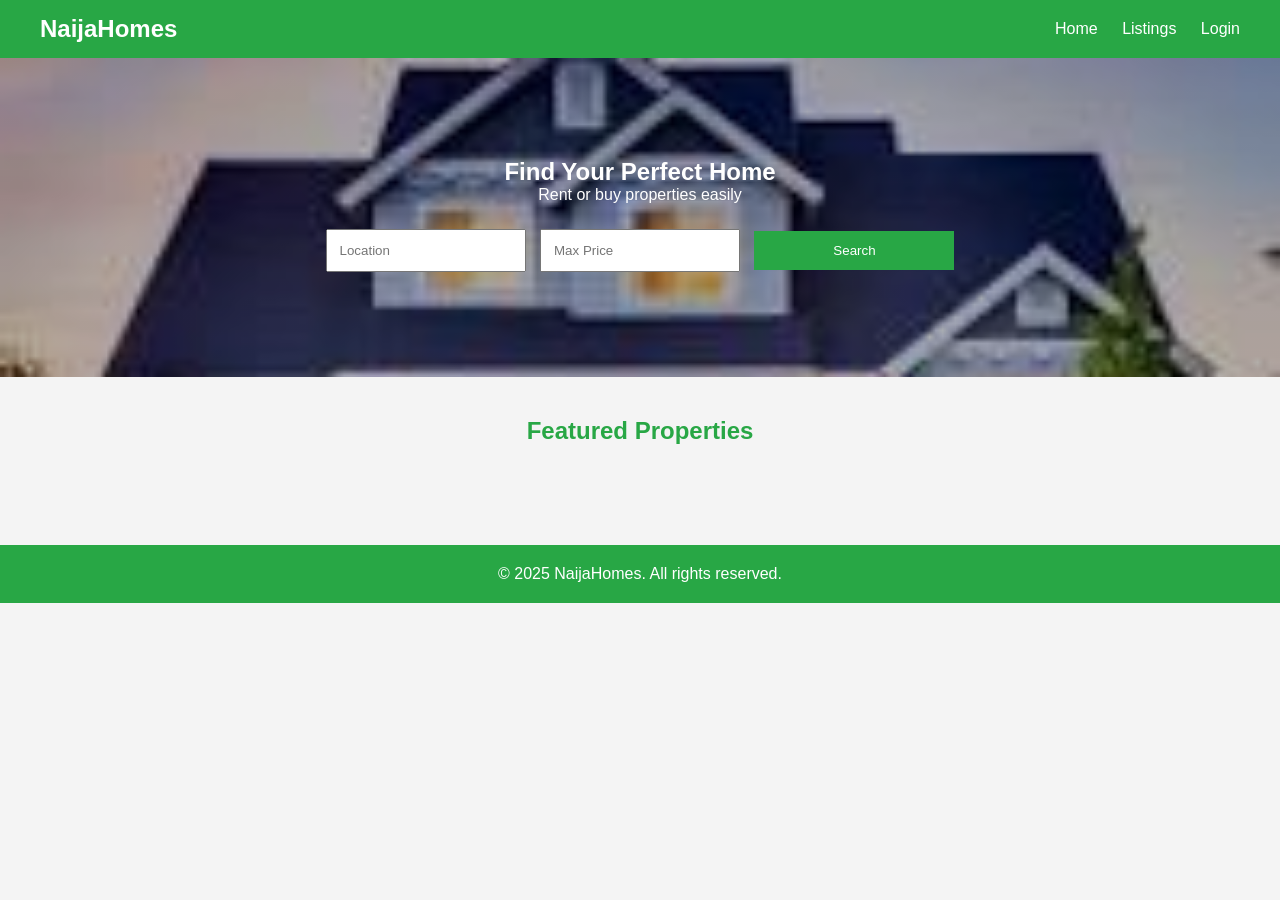
<file: index.html>
<!DOCTYPE html>
<html lang="en">
<head>
  <meta charset="UTF-8">
  <title>NaijaHomes | Find Your Dream Home</title>
  <meta name="viewport" content="width=device-width, initial-scale=1.0">
  <link rel="stylesheet" href="styles/styles.css">
  <style>
    /* Green & White Theme Overrides */
    .navbar {
      background: #28a745; /* green */
    }
    .navbar a {
      color: white;
      margin-left: 20px;
      text-decoration: none;
    }
    .hero {
      background: linear-gradient(rgba(0,0,0,0.3), rgba(0,0,0,0.3)),
                  url('images/house1.jpg') center/cover no-repeat;
      color: white;
      padding: 100px 20px;
      text-align: center;
    }
    .search-box button {
      background: #28a745;
      color: white;
      border: none;
      cursor: pointer;
    }
    .featured h2 {
      color: #28a745;
      text-align: center;
      margin-bottom: 20px;
    }
    .btn-primary {
      background: #28a745;
      color: white;
      padding: 8px 12px;
      text-decoration: none;
      border-radius: 4px;
      display: inline-block;
    }
  </style>
</head>
<body>

  <!-- NAVBAR -->
  <header class="navbar">
    <h2 class="logo">NaijaHomes</h2>
    <nav>
      <a href="index.html">Home</a>
      <a href="listing.html">Listings</a>
      <a href="login.html">Login</a>
    </nav>
  </header>

  <!-- HERO SECTION -->
  <section class="hero">
    <h1>Find Your Perfect Home</h1>
    <p>Rent or buy properties easily</p>

    <div class="search-box">
      <input type="text" id="searchLocation" placeholder="Location">
      <input type="number" id="maxPrice" placeholder="Max Price">
      <button id="searchBtn">Search</button>
    </div>
  </section>

  <!-- FEATURED LISTINGS -->
  <section class="featured">
    <h2>Featured Properties</h2>
    <div class="property-grid" id="propertyGrid">
      <!-- Properties will be inserted by JS -->
    </div>
  </section>

  <!-- FOOTER -->
  <footer>
    <p>© 2025 NaijaHomes. All rights reserved.</p>
  </footer>

  <!-- SCRIPTS -->
  <script src="js/data.js"></script>
  <script>
    // Load properties from localStorage if updated, otherwise default
    const storedProperties = JSON.parse(localStorage.getItem("properties")) || properties;
    const propertyGrid = document.getElementById("propertyGrid");

    // Display first 3 featured properties
    storedProperties.slice(0, 3).forEach(p => {
      const card = document.createElement("div");
      card.className = "property-card";
      card.innerHTML = `
        <img src="${p.image}" alt="${p.title}">
        <div class="content">
          <h3>${p.title}</h3>
          <p>${p.location}</p>
          <p>${p.price}</p>
          <a href="pages/property.html?id=${p.id}" class="btn-primary">View Details</a>
        </div>
      `;
      propertyGrid.appendChild(card);
    });

    // Optional: simple search
    const searchBtn = document.getElementById("searchBtn");
    searchBtn.addEventListener("click", () => {
      const location = document.getElementById("searchLocation").value.toLowerCase();
      const maxPrice = parseFloat(document.getElementById("maxPrice").value.replace(/,/g, "")) || Infinity;

      const filtered = storedProperties.filter(p => {
        const priceNum = parseFloat(p.price.replace(/₦|,/g, ""));
        return p.location.toLowerCase().includes(location) && priceNum <= maxPrice;
      });

      // Clear and show filtered
      propertyGrid.innerHTML = "";
      filtered.forEach(p => {
        const card = document.createElement("div");
        card.className = "property-card";
        card.innerHTML = `
          <img src="${p.image}" alt="${p.title}">
          <div class="content">
            <h3>${p.title}</h3>
            <p>${p.location}</p>
            <p>${p.price}</p>
            <a href="pages/property.html?id=${p.id}" class="btn-primary">View Details</a>
          </div>
        `;
        propertyGrid.appendChild(card);
      });
    });
  </script>
</body>
</html>
</file>
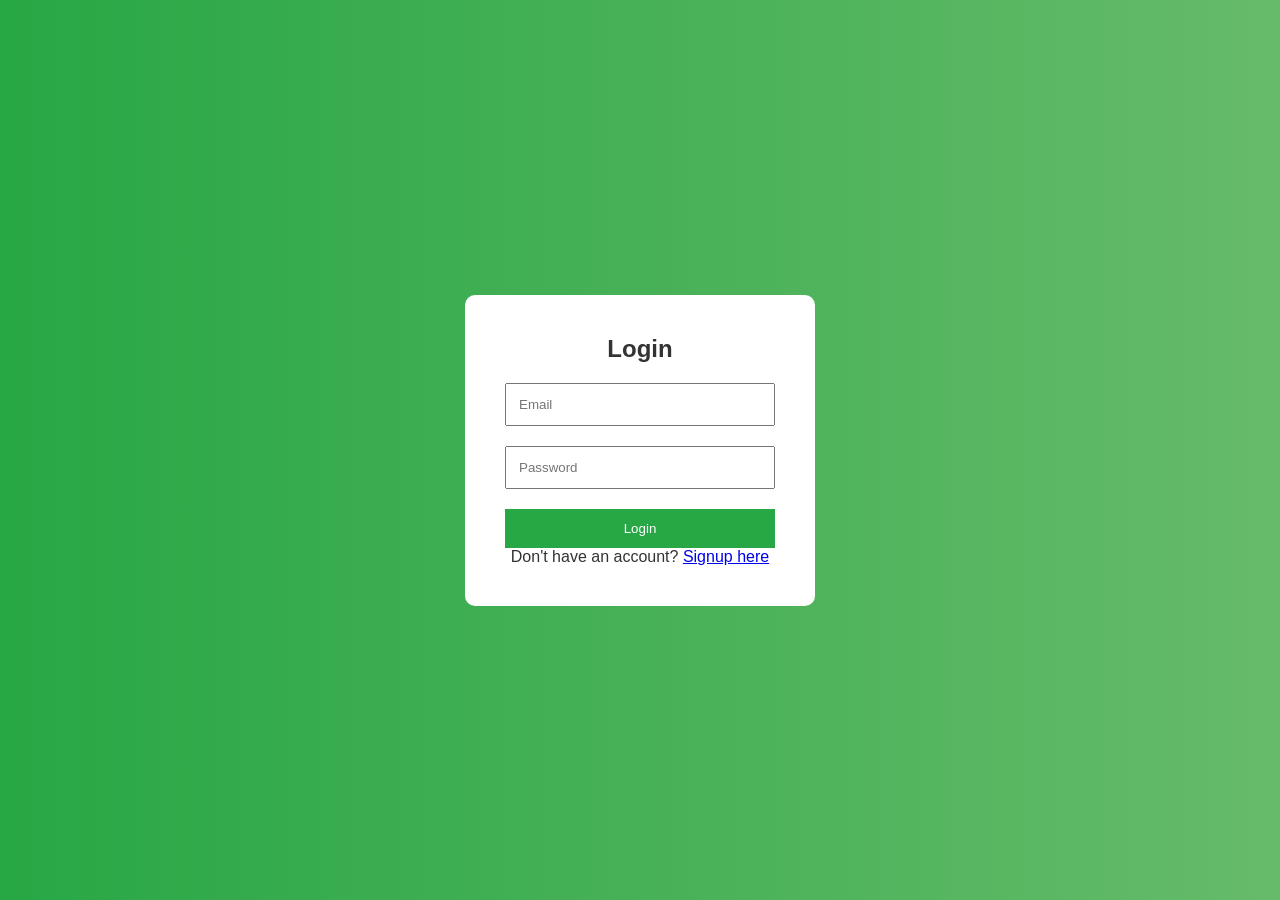
<file: add-property.html>
<!DOCTYPE html>
<html lang="en">
<head>
  <meta charset="UTF-8">
  <title>Add Property | NaijaHomes</title>
  <meta name="viewport" content="width=device-width, initial-scale=1.0">
  <link rel="stylesheet" href="/styles/styles.css">
</head>
<body class="auth-body">

  <div class="auth-container">
    <h2>Add / Edit Property</h2>

    <form id="propertyForm" class="auth-form">
      <input type="text" id="title" placeholder="Property Title" required>
      <input type="text" id="location" placeholder="Location" required>
      <input type="text" id="price" placeholder="Price (e.g., ₦2,500,000)" required>
      <input type="text" id="image" placeholder="Image URL" required>

      <button type="submit" class="btn-primary">Save Property</button>
    </form>

    <p class="auth-link"><a href="listing.html">Back to Listings</a></p>
  </div>

  <script src="js/auth.js"></script>
  <script src="js/data.js"></script>
  <script>
    // Only agents can access this page
    requireAuth("agent"); 
    const currentUser = getCurrentUser();

    const propertyForm = document.getElementById("propertyForm");
    const editId = localStorage.getItem("editPropertyId");

    // PREFILL FORM IF EDITING
    if (editId) {
      const property = properties.find(p => p.id === parseInt(editId));
      if (property) {
        document.getElementById("title").value = property.title;
        document.getElementById("location").value = property.location;
        document.getElementById("price").value = property.price;
        document.getElementById("image").value = property.image;
      }
    }

    propertyForm.addEventListener("submit", (e) => {
      e.preventDefault();

      const title = document.getElementById("title").value.trim();
      const location = document.getElementById("location").value.trim();
      const price = document.getElementById("price").value.trim();
      const image = document.getElementById("image").value.trim();

      if (!title || !location || !price || !image) {
        alert("Please fill all fields");
        return;
      }

      if (editId) {
        // UPDATE EXISTING PROPERTY
        const index = properties.findIndex(p => p.id === parseInt(editId));
        properties[index] = { ...properties[index], title, location, price, image };
        localStorage.removeItem("editPropertyId");
      } else {
        // ADD NEW PROPERTY
        const id = Date.now(); // unique ID
        properties.push({ id, title, location, price, image });
      }

      // SAVE ONLY AGENT-ADDED PROPERTIES
      localStorage.setItem("properties", JSON.stringify(properties.filter(p => p.id > 3)));

      alert("Property saved successfully!");
      window.location.href = "listing.html";
    });
  </script>
</body>
</html>
</file>
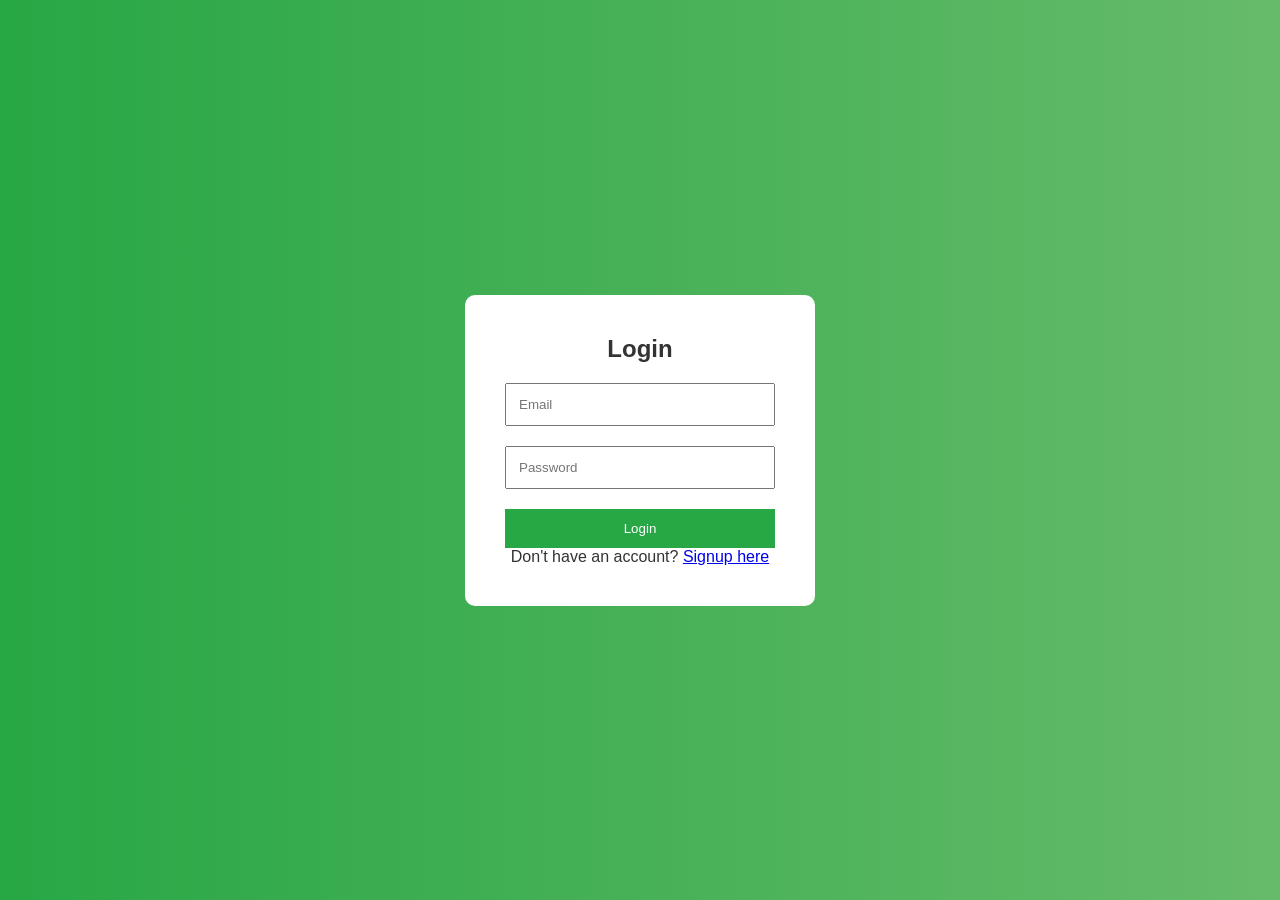
<file: admin.html>
<!DOCTYPE html>
<html lang="en">
<head>
  <meta charset="UTF-8">
  <title>Admin Dashboard | NaijaHomes</title>
  <meta name="viewport" content="width=device-width, initial-scale=1.0">
  <link rel="stylesheet" href="/styles/styles.css">
</head>
<body>

<div class="dashboard">

  <!-- SIDEBAR -->
  <aside class="sidebar">
    <h2>Admin Panel</h2>
    <a href="#" id="logoutBtn">Logout</a>
    <a href="listing.html">View Listings</a>
  </aside>

  <!-- DASHBOARD CONTENT -->
  <main class="dashboard-content">
    <h1>Admin Dashboard</h1>

    <!-- STATS -->
    <div class="stats">
      <div class="stat-card">
        <h3>Total Users</h3>
        <p id="totalUsers">0</p>
      </div>
      <div class="stat-card">
        <h3>Total Properties</h3>
        <p id="totalProperties">0</p>
      </div>
    </div>

    <!-- USERS TABLE -->
    <h2>All Users</h2>
    <div class="table-responsive">
      <table class="admin-table" id="usersTable">
        <thead>
          <tr>
            <th>ID</th>
            <th>Name</th>
            <th>Email</th>
            <th>Role</th>
            <th>Actions</th>
          </tr>
        </thead>
        <tbody></tbody>
      </table>
    </div>

    <!-- PROPERTIES TABLE -->
    <h2>All Properties</h2>
    <div class="table-responsive">
      <table class="admin-table" id="propertiesTable">
        <thead>
          <tr>
            <th>ID</th>
            <th>Title</th>
            <th>Location</th>
            <th>Price</th>
            <th>Actions</th>
          </tr>
        </thead>
        <tbody></tbody>
      </table>
    </div>

  </main>
</div>

<script src="/js/auth.js"></script>
<script src="/js/data.js"></script>
<script>
  // Protect page for admin only
  requireAuth("admin");

  const logoutBtn = document.getElementById("logoutBtn");
  logoutBtn.addEventListener("click", () => logout());

  // USERS
  const users = JSON.parse(localStorage.getItem("users")) || [];
  document.getElementById("totalUsers").innerText = users.length;

  const usersTableBody = document.querySelector("#usersTable tbody");
  users.forEach(user => {
    const row = document.createElement("tr");
    row.innerHTML = `
      <td>${user.id}</td>
      <td>${user.name}</td>
      <td>${user.email}</td>
      <td>${user.role}</td>
      <td><button class="danger delete-user" data-id="${user.id}">Delete</button></td>
    `;
    usersTableBody.appendChild(row);
  });

  document.querySelectorAll(".delete-user").forEach(btn => {
    btn.addEventListener("click", () => {
      const id = parseInt(btn.dataset.id);
      if (confirm("Are you sure you want to delete this user?")) {
        const filteredUsers = users.filter(u => u.id !== id);
        localStorage.setItem("users", JSON.stringify(filteredUsers));
        location.reload();
      }
    });
  });

  // PROPERTIES
  document.getElementById("totalProperties").innerText = properties.length;
  const propertiesTableBody = document.querySelector("#propertiesTable tbody");
  properties.forEach(p => {
    const row = document.createElement("tr");
    row.innerHTML = `
      <td>${p.id}</td>
      <td>${p.title}</td>
      <td>${p.location}</td>
      <td>${p.price}</td>
      <td><button class="danger delete-property" data-id="${p.id}">Delete</button></td>
    `;
    propertiesTableBody.appendChild(row);
  });

  document.querySelectorAll(".delete-property").forEach(btn => {
    btn.addEventListener("click", () => {
      const id = parseInt(btn.dataset.id);
      if (confirm("Are you sure you want to delete this property?")) {
        properties = properties.filter(p => p.id !== id);
        localStorage.setItem("properties", JSON.stringify(properties.filter(p => p.id > 3)));
        location.reload();
      }
    });
  });
</script>

</body>
</html>
</file>
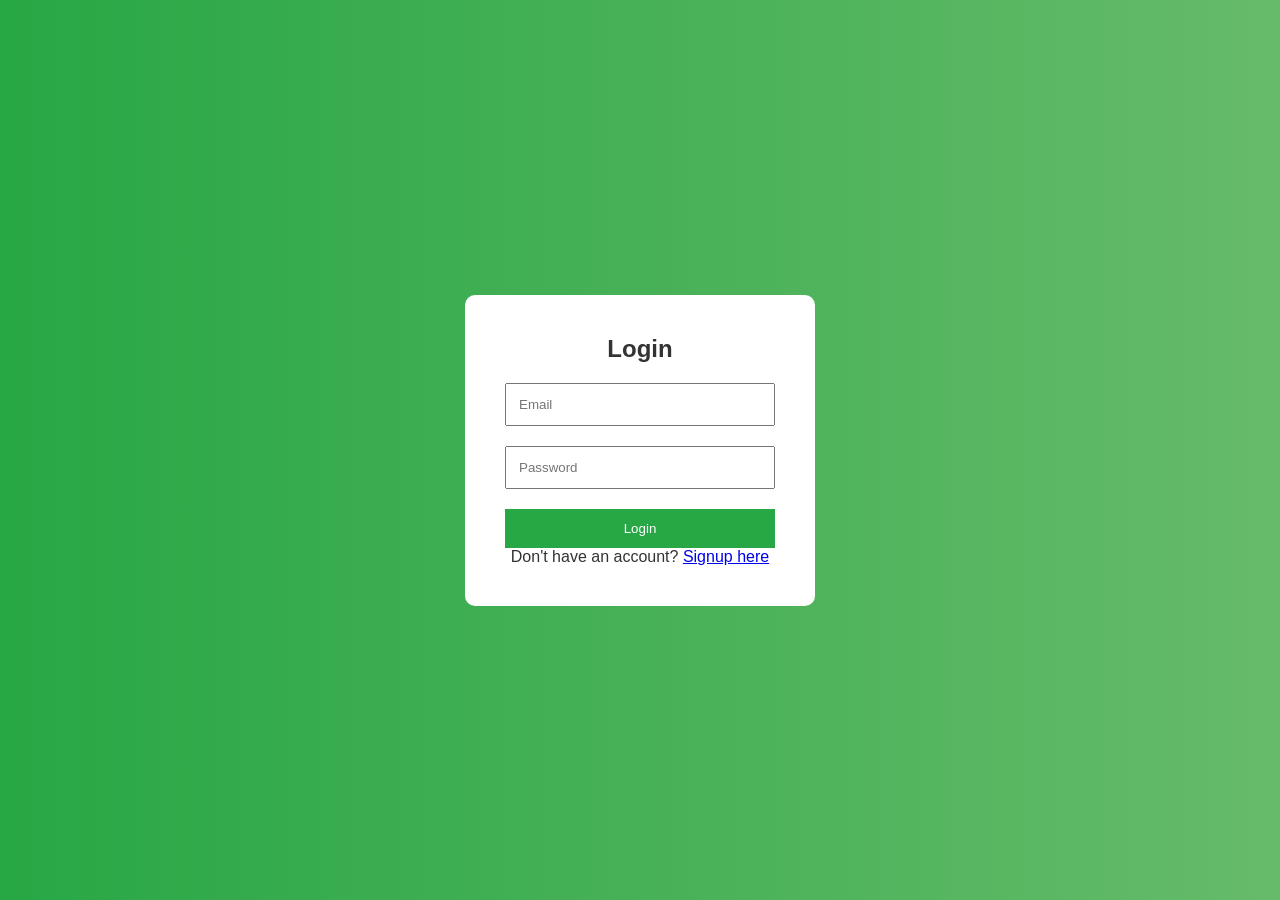
<file: dashboard.html>
<!DOCTYPE html>
<html lang="en">
<head>
  <meta charset="UTF-8">
  <title>User Dashboard | NaijaHomes</title>
  <link rel="stylesheet" href="styles/styles.css">
</head>
<body>

  <div class="dashboard">

    <!-- SIDEBAR -->
    <aside class="sidebar">
      <h2>MyJiaHomes</h2>
      <a href="dashboard.html">Dashboard</a>
      <a href="saved.html">Saved Properties</a>
      <a href="bookings.html">Bookings</a>
      <a href="payments.html">Payments</a>
      <a href="#" id="logoutBtn">Logout</a>
    </aside>

    <!-- MAIN CONTENT -->
    <main class="dashboard-content">
      <h1>Welcome!</h1>

      <!-- STATS -->
      <div class="stats">
        <div class="stat-card">
          <h3>Saved Properties</h3>
          <p>0</p>
        </div>
        <div class="stat-card">
          <h3>Bookings</h3>
          <p>0</p>
        </div>
        <div class="stat-card">
          <h3>Payments</h3>
          <p>₦0</p>
        </div>
      </div>

      <!-- SAVED PROPERTIES -->
      <section>
        <h2>Saved Properties</h2>
        <div class="property-grid" id="savedPropertiesGrid">
          <!-- Saved properties will be inserted dynamically -->
        </div>
      </section>
    </main>
  </div>

  <!-- SCRIPTS -->
  <script src="js/auth.js"></script>
  <script>
    document.addEventListener("DOMContentLoaded", () => {
      // Protect page for agents only
      requireAuth("agent");

      const user = getCurrentUser();
      if (user) {
        document.querySelector(".dashboard-content h1").innerText = `Welcome, ${user.name} 👋`;
      }

      // Logout
      const logoutBtn = document.getElementById("logoutBtn");
      logoutBtn.addEventListener("click", () => logout());

      // Populate stats dynamically
      const savedProperties = JSON.parse(localStorage.getItem("savedProperties")) || [];
      const bookings = JSON.parse(localStorage.getItem("bookings")) || [];
      const payments = JSON.parse(localStorage.getItem("payments")) || [];

      const statCards = document.querySelectorAll(".stats .stat-card p");
      statCards[0].innerText = savedProperties.length;
      statCards[1].innerText = bookings.length;
      statCards[2].innerText = `₦${payments.reduce((a,b)=>a+b,0).toLocaleString()}`;

      // Populate saved properties grid
      const grid = document.getElementById("savedPropertiesGrid");
      savedProperties.forEach(p => {
        const card = document.createElement("div");
        card.className = "property-card";
        card.innerHTML = `
          <img src="${p.image}">
          <div class="content">
            <h3>${p.title}</h3>
            <p>${p.location}</p>
            <a href="property.html?id=${p.id}">View</a>
          </div>
        `;
        grid.appendChild(card);
      });
    });
  </script>

</body>
</html>
</file>
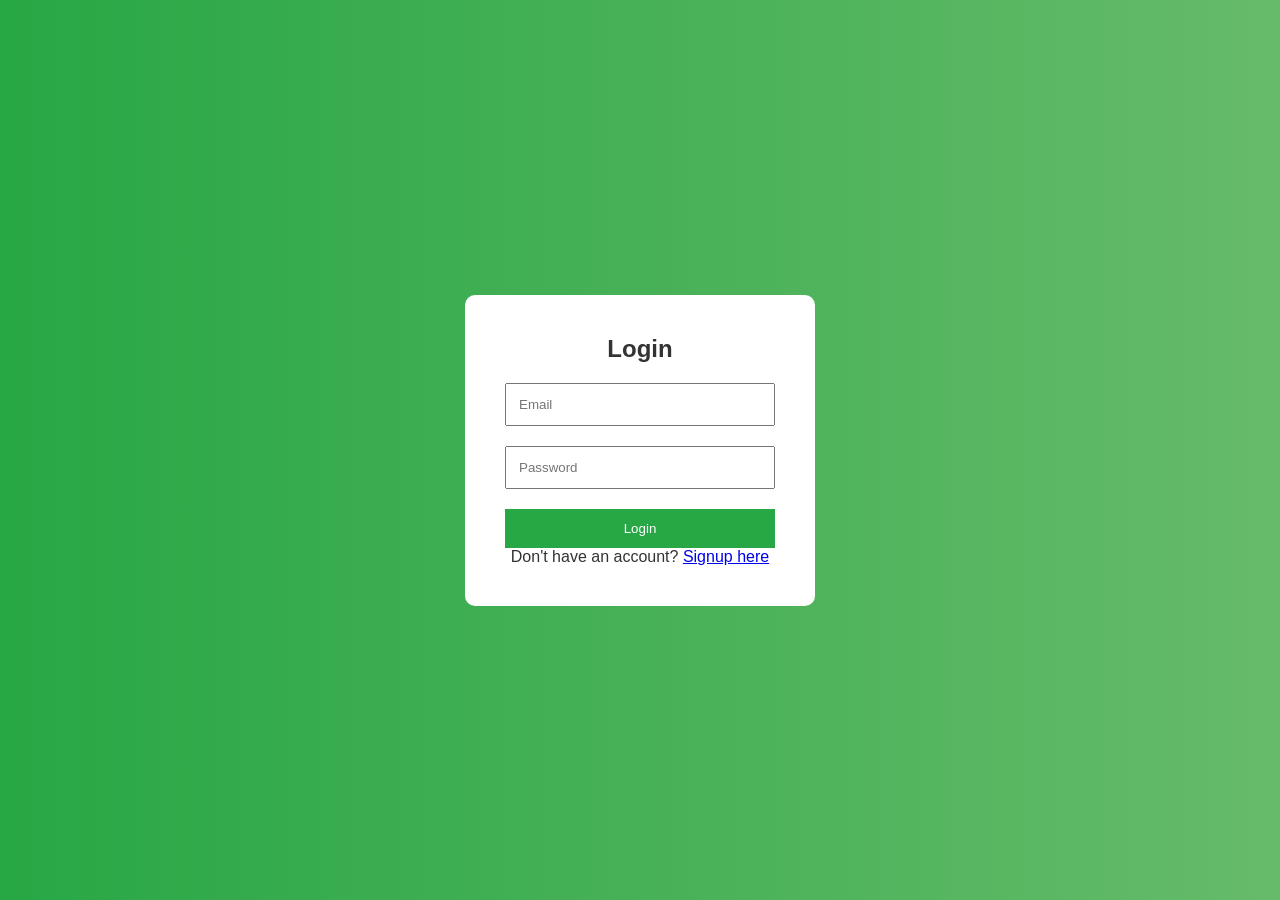
<file: listing.html>
<!DOCTYPE html>
<html lang="en">
<head>
  <meta charset="UTF-8">
  <title>Listings | NaijaHomes</title>
  <meta name="viewport" content="width=device-width, initial-scale=1.0">
  <link rel="stylesheet" href="/styles/styles.css">
</head>
<body>

  <!-- NAVBAR -->
  <nav class="navbar">
    <h1>NaijaHomes</h1>
    <div>
      <a href="index.html">Home</a>
      <a href="add-property.html">Add Property</a>
      <a href="#" id="logoutBtn">Logout</a>
    </div>
  </nav>

  <!-- MAIN LISTINGS -->
  <div class="listings-container">
    <div class="listings" id="listings"></div>
  </div>

  <script src="js/auth.js"></script>
  <script src="js/data.js"></script>
  <script>
    // Protect page — only logged-in users
    requireAuth();

    const currentUser = getCurrentUser();
    const listingsContainer = document.getElementById("listings");

    // Render properties
    function renderProperties() {
      listingsContainer.innerHTML = "";
      properties.forEach(property => {
        const card = document.createElement("div");
        card.className = "property-card";

        card.innerHTML = `
          <img src="${property.image}" alt="${property.title}">
          <div class="content">
            <h3>${property.title}</h3>
            <p>${property.location}</p>
            <p>${property.price}</p>
            <a href="property.html?id=${property.id}">View Details</a>
            ${currentUser.role === "agent" ? `
              <button class="btn-primary edit-btn" data-id="${property.id}">Edit</button>
              <button class="btn-outline delete-btn" data-id="${property.id}">Delete</button>
            ` : ''}
          </div>
        `;

        listingsContainer.appendChild(card);
      });

      addEventListeners();
    }

    // Add Edit/Delete functionality
    function addEventListeners() {
      // DELETE
      document.querySelectorAll(".delete-btn").forEach(btn => {
        btn.addEventListener("click", () => {
          const id = parseInt(btn.dataset.id);
          if (confirm("Are you sure you want to delete this property?")) {
            properties = properties.filter(p => p.id !== id);
            localStorage.setItem("properties", JSON.stringify(properties.filter(p => p.id > 3)));
            renderProperties();
          }
        });
      });

      // EDIT
      document.querySelectorAll(".edit-btn").forEach(btn => {
        btn.addEventListener("click", () => {
          const id = parseInt(btn.dataset.id);
          localStorage.setItem("editPropertyId", id);
          window.location.href = "add-property.html";
        });
      });
    }

    renderProperties();

    // LOGOUT BUTTON
    const logoutBtn = document.getElementById("logoutBtn");
    logoutBtn.addEventListener("click", () => logout());
  </script>
</body>
</html>
</file>
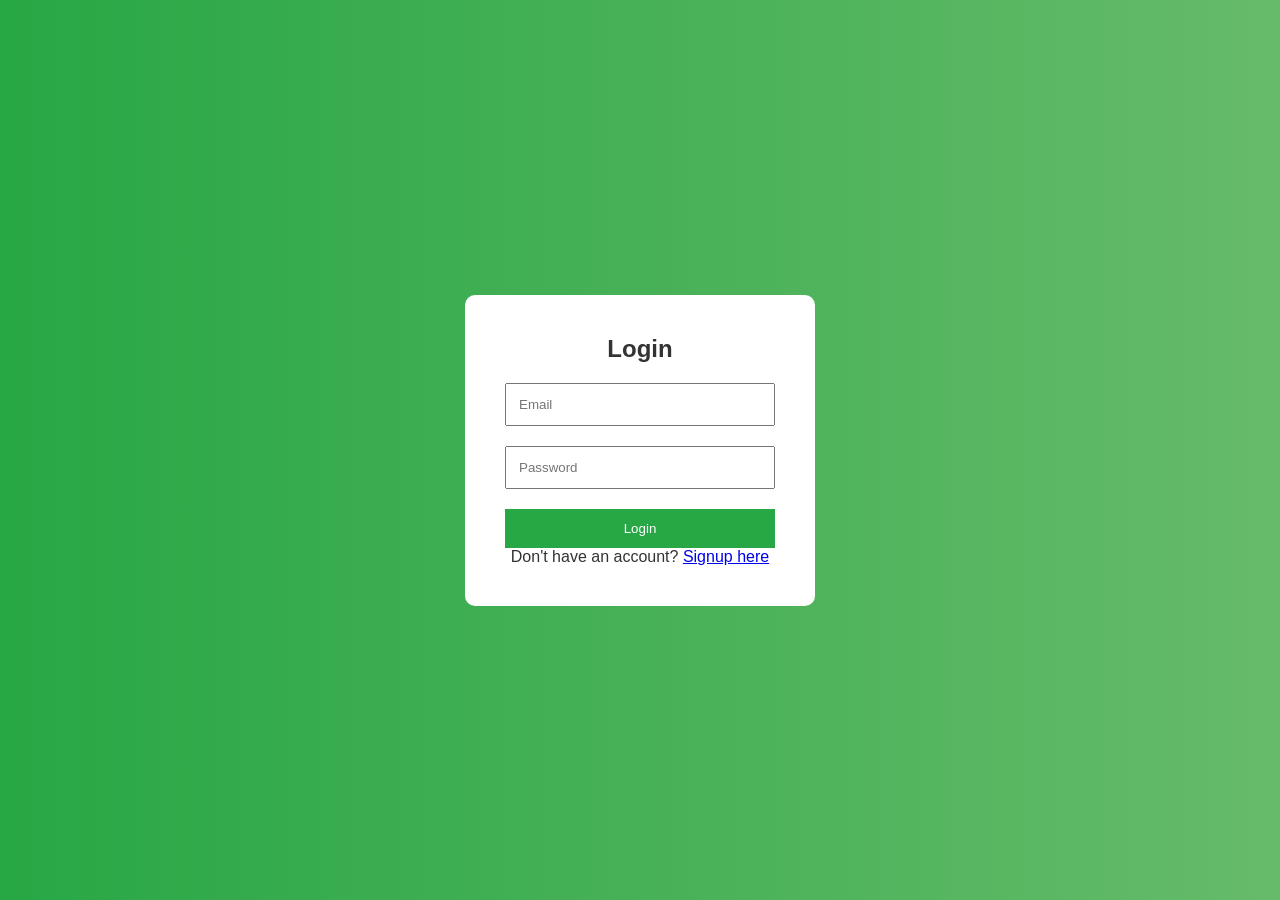
<file: login.html>
<!DOCTYPE html>
<html lang="en">
<head>
  <meta charset="UTF-8">
  <title>Login | NaijaHomes</title>
  <meta name="viewport" content="width=device-width, initial-scale=1.0">
  <link rel="stylesheet" href="/styles/styles.css">
</head>
<body class="auth-body">

  <div class="auth-container">
    <h2>Login</h2>

    <form id="loginForm" class="auth-form">
      <input type="email" id="email" placeholder="Email" required>
      <input type="password" id="password" placeholder="Password" required>

      <button type="submit" class="btn-primary">Login</button>
    </form>

    <p class="auth-link">Don't have an account? <a href="register.html">Signup here</a></p>
  </div>

  <script src="js/auth.js"></script>
  <script>
    const loginForm = document.getElementById("loginForm");

    loginForm.addEventListener("submit", (e) => {
      e.preventDefault();

      const email = document.getElementById("email").value.trim();
      const password = document.getElementById("password").value.trim();

      if (!email || !password) {
        alert("Please fill all fields");
        return;
      }

      login(email, password);
    });
  </script>
</body>
</html>
</file>
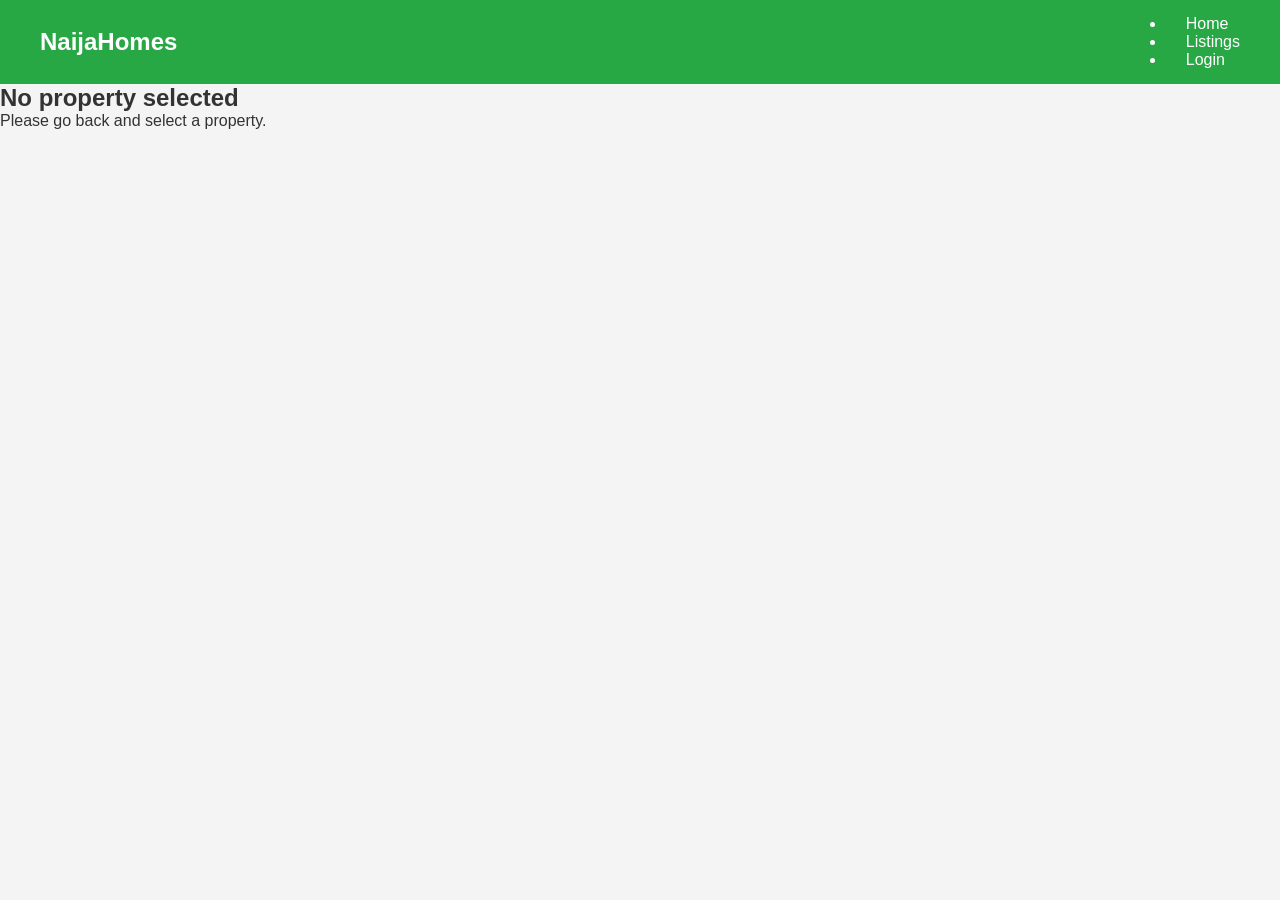
<file: property.html>
<!DOCTYPE html>
<html lang="en">
<head>
  <meta charset="UTF-8">
  <title>Property Details | NaijaHomes</title>
  <link rel="stylesheet" href="/styles/styles.css">
  <meta name="viewport" content="width=device-width, initial-scale=1.0">

  <!-- MAIN CSS -->
  <link rel="stylesheet" href="/styles/styles.css">
</head>
<body>

  <!-- NAVBAR -->
  <nav class="navbar">
    <h2>NaijaHomes</h2>
    <ul>
      <li><a href="index.html">Home</a></li>
      <li><a href="listing.html">Listings</a></li>
      <li><a href="login.html">Login</a></li>
    </ul>
  </nav>

  <!-- PROPERTY DETAILS -->
  <main class="container">
    <section id="propertyDetails">
      <!-- JS WILL INJECT CONTENT HERE -->
    </section>
  </main>

  <!-- SCRIPTS (ORDER MATTERS) -->
  <script src="js/data.js"></script>
  <script src="https://js.paystack.co/v1/inline.js"></script>
  <script src="js/property.js"></script>

</body>
</html>
</file>
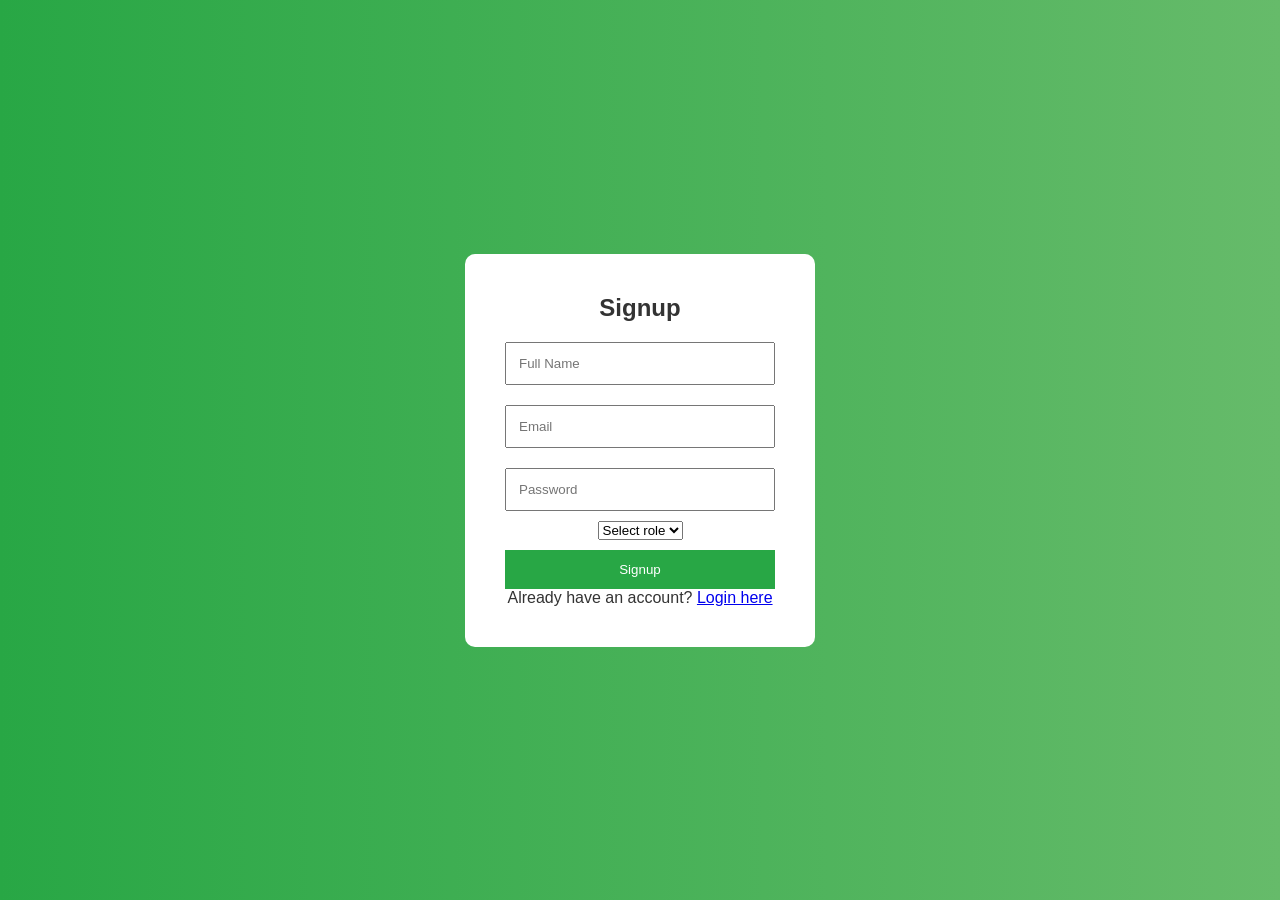
<file: register.html>
<!DOCTYPE html>
<html lang="en">
<head>
  <meta charset="UTF-8">
  <title>Signup | NaijaHomes</title>
  <meta name="viewport" content="width=device-width, initial-scale=1.0">
  <link rel="stylesheet" href="/styles/styles.css">
</head>
<body class="auth-body">

  <div class="auth-container">
    <h2>Signup</h2>

    <form id="signupForm" class="auth-form">
      <input type="text" id="name" placeholder="Full Name" required>
      <input type="email" id="email" placeholder="Email" required>
      <input type="password" id="password" placeholder="Password" required>

      <select id="role" required>
        <option value="">Select role</option>
        <option value="user">User</option>
        <option value="agent">Agent</option>
      </select>

      <button type="submit" class="btn-primary">Signup</button>
    </form>

    <p class="auth-link">Already have an account? <a href="login.html">Login here</a></p>
  </div>

  <script src="js/auth.js"></script>
  <script>
    const signupForm = document.getElementById("signupForm");

    signupForm.addEventListener("submit", (e) => {
      e.preventDefault();

      const name = document.getElementById("name").value.trim();
      const email = document.getElementById("email").value.trim();
      const password = document.getElementById("password").value.trim();
      const role = document.getElementById("role").value;

      if (!name || !email || !password || !role) {
        alert("Please fill all fields");
        return;
      }

      signup(name, email, password, role);
    });
  </script>
</body>
</html>
</file>
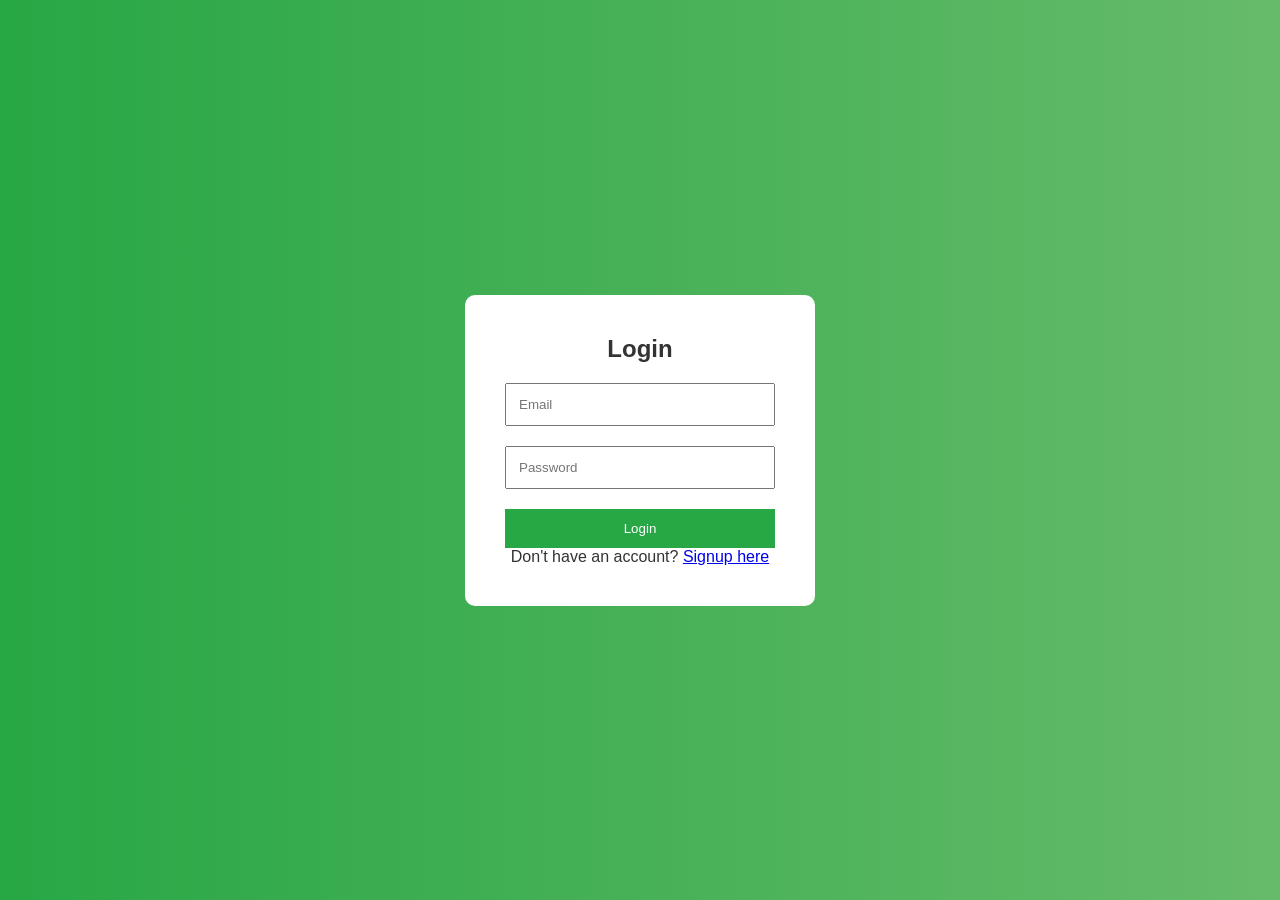
<file: pages/add-property.html>
<!DOCTYPE html>
<html lang="en">
<head>
  <meta charset="UTF-8">
  <title>Add Property | NaijaHomes</title>
  <meta name="viewport" content="width=device-width, initial-scale=1.0">
  <link rel="stylesheet" href="/styles/styles.css">
</head>
<body class="auth-body">

  <div class="auth-container">
    <h2>Add / Edit Property</h2>

    <form id="propertyForm" class="auth-form">
      <input type="text" id="title" placeholder="Property Title" required>
      <input type="text" id="location" placeholder="Location" required>
      <input type="text" id="price" placeholder="Price (e.g., ₦2,500,000)" required>
      <input type="text" id="image" placeholder="Image URL" required>

      <button type="submit" class="btn-primary">Save Property</button>
    </form>

    <p class="auth-link"><a href="listing.html">Back to Listings</a></p>
  </div>

  <script src="/js/auth.js"></script>
  <script src="/js/data.js"></script>
  <script>
    // Only agents can access this page
    requireAuth("agent"); 
    const currentUser = getCurrentUser();

    const propertyForm = document.getElementById("propertyForm");
    const editId = localStorage.getItem("editPropertyId");

    // PREFILL FORM IF EDITING
    if (editId) {
      const property = properties.find(p => p.id === parseInt(editId));
      if (property) {
        document.getElementById("title").value = property.title;
        document.getElementById("location").value = property.location;
        document.getElementById("price").value = property.price;
        document.getElementById("image").value = property.image;
      }
    }

    propertyForm.addEventListener("submit", (e) => {
      e.preventDefault();

      const title = document.getElementById("title").value.trim();
      const location = document.getElementById("location").value.trim();
      const price = document.getElementById("price").value.trim();
      const image = document.getElementById("image").value.trim();

      if (!title || !location || !price || !image) {
        alert("Please fill all fields");
        return;
      }

      if (editId) {
        // UPDATE EXISTING PROPERTY
        const index = properties.findIndex(p => p.id === parseInt(editId));
        properties[index] = { ...properties[index], title, location, price, image };
        localStorage.removeItem("editPropertyId");
      } else {
        // ADD NEW PROPERTY
        const id = Date.now(); // unique ID
        properties.push({ id, title, location, price, image });
      }

      // SAVE ONLY AGENT-ADDED PROPERTIES
      localStorage.setItem("properties", JSON.stringify(properties.filter(p => p.id > 3)));

      alert("Property saved successfully!");
      window.location.href = "listing.html";
    });
  </script>
</body>
</html>
</file>
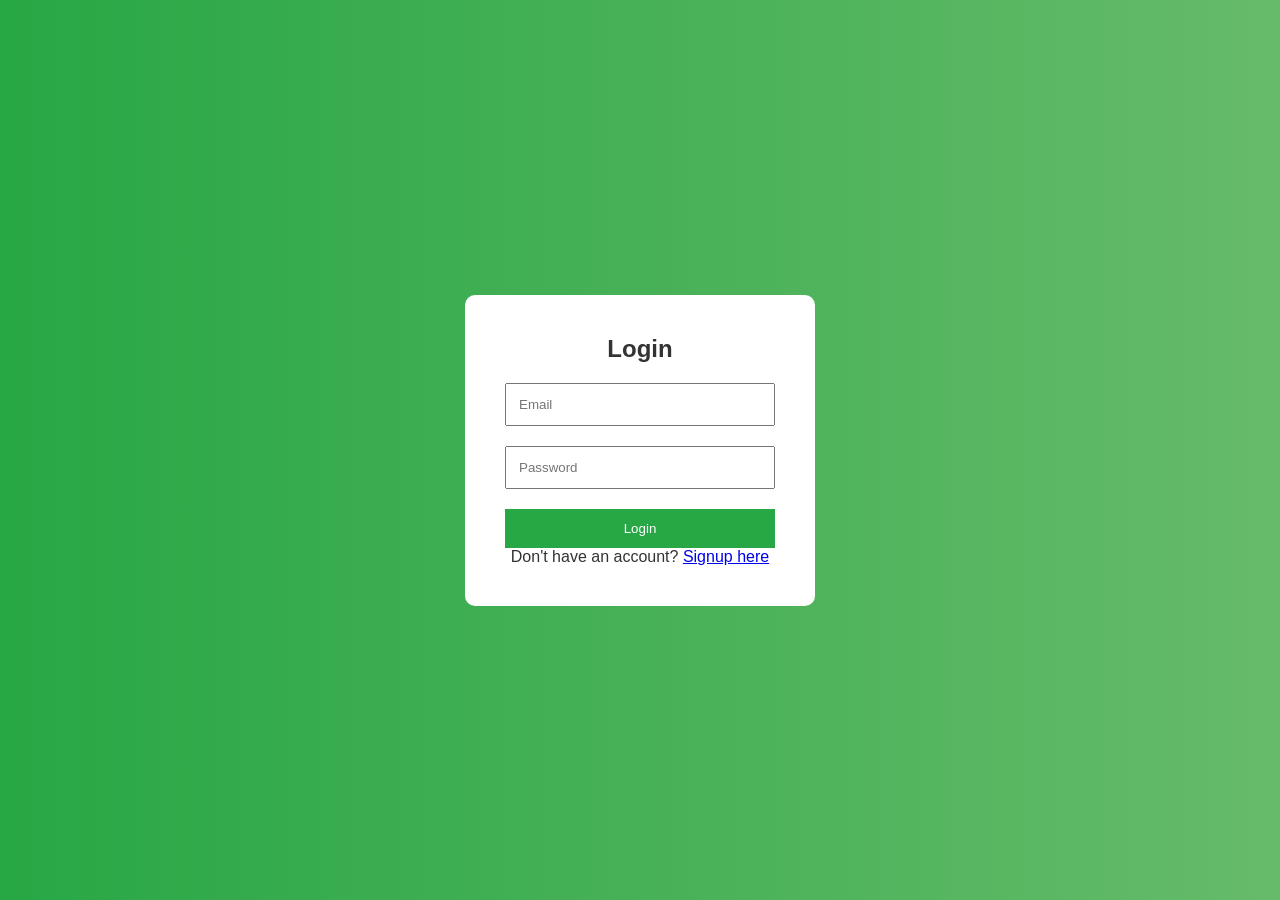
<file: pages/admin.html>
<!DOCTYPE html>
<html lang="en">
<head>
  <meta charset="UTF-8">
  <title>Admin Dashboard | NaijaHomes</title>
  <meta name="viewport" content="width=device-width, initial-scale=1.0">
  <link rel="stylesheet" href="/styles/styles.css">
</head>
<body>

  <div class="dashboard">
    <!-- SIDEBAR -->
    <div class="sidebar">
      <h2>Admin Panel</h2>
      <a href="#" id="logoutBtn">Logout</a>
      <a href="listing.html">View Listings</a>
    </div>

    <!-- DASHBOARD CONTENT -->
    <div class="dashboard-content">
      <h1>Admin Dashboard</h1>

      <!-- STATS -->
      <div class="stats">
        <div class="stat-card">
          <h3>Total Users</h3>
          <p id="totalUsers">0</p>
        </div>
        <div class="stat-card">
          <h3>Total Properties</h3>
          <p id="totalProperties">0</p>
        </div>
      </div>

      <!-- USERS TABLE -->
      <h2>All Users</h2>
      <table class="admin-table" id="usersTable">
        <thead>
          <tr>
            <th>ID</th>
            <th>Name</th>
            <th>Email</th>
            <th>Role</th>
            <th>Actions</th>
          </tr>
        </thead>
        <tbody></tbody>
      </table>

      <!-- PROPERTIES TABLE -->
      <h2>All Properties</h2>
      <table class="admin-table" id="propertiesTable">
        <thead>
          <tr>
            <th>ID</th>
            <th>Title</th>
            <th>Location</th>
            <th>Price</th>
            <th>Actions</th>
          </tr>
        </thead>
        <tbody></tbody>
      </table>
    </div>
  </div>

  <script src="/js/auth.js"></script>
  <script src="/js/data.js"></script>
  <script>
    requireAuth("admin");

    const logoutBtn = document.getElementById("logoutBtn");
    logoutBtn.addEventListener("click", () => logout());

    // USERS
    const users = JSON.parse(localStorage.getItem("users")) || [];
    document.getElementById("totalUsers").innerText = users.length;

    const usersTableBody = document.querySelector("#usersTable tbody");
    users.forEach(user => {
      const row = document.createElement("tr");
      row.innerHTML = `
        <td>${user.id}</td>
        <td>${user.name}</td>
        <td>${user.email}</td>
        <td>${user.role}</td>
        <td><button class="danger delete-user" data-id="${user.id}">Delete</button></td>
      `;
      usersTableBody.appendChild(row);
    });

    document.querySelectorAll(".delete-user").forEach(btn => {
      btn.addEventListener("click", () => {
        const id = parseInt(btn.dataset.id);
        if (confirm("Are you sure you want to delete this user?")) {
          const filteredUsers = users.filter(u => u.id !== id);
          localStorage.setItem("users", JSON.stringify(filteredUsers));
          location.reload();
        }
      });
    });

    // PROPERTIES
    document.getElementById("totalProperties").innerText = properties.length;
    const propertiesTableBody = document.querySelector("#propertiesTable tbody");
    properties.forEach(p => {
      const row = document.createElement("tr");
      row.innerHTML = `
        <td>${p.id}</td>
        <td>${p.title}</td>
        <td>${p.location}</td>
        <td>${p.price}</td>
        <td><button class="danger delete-property" data-id="${p.id}">Delete</button></td>
      `;
      propertiesTableBody.appendChild(row);
    });

    document.querySelectorAll(".delete-property").forEach(btn => {
      btn.addEventListener("click", () => {
        const id = parseInt(btn.dataset.id);
        if (confirm("Are you sure you want to delete this property?")) {
          properties = properties.filter(p => p.id !== id);
          localStorage.setItem("properties", JSON.stringify(properties.filter(p => p.id > 3)));
          location.reload();
        }
      });
    });
  </script>

</body>
</html>
</file>
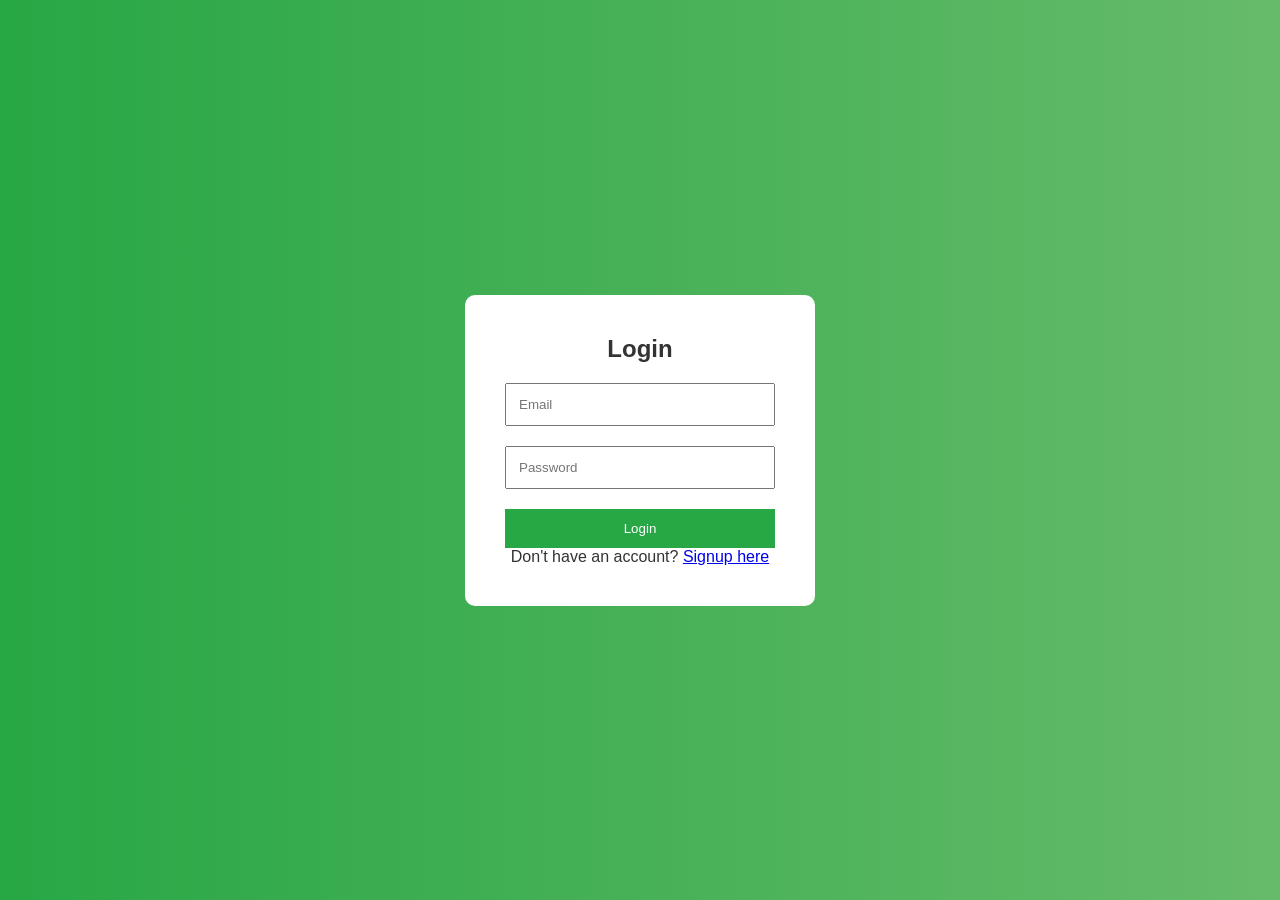
<file: pages/listing.html>
<!DOCTYPE html>
<html lang="en">
<head>
  <meta charset="UTF-8">
  <title>Listings | NaijaHomes</title>
  <meta name="viewport" content="width=device-width, initial-scale=1.0">
  <link rel="stylesheet" href="/styles/styles.css">
</head>
<body>

  <!-- NAVBAR -->
  <nav class="navbar">
    <h1>NaijaHomes</h1>
    <div>
      <a href="../index.html">Home</a>
      <a href="add-property.html">Add Property</a>
      <a href="#" id="logoutBtn">Logout</a>
    </div>
  </nav>

  <!-- MAIN LISTINGS -->
  <div class="listings-container">
    <div class="listings" id="listings"></div>
  </div>

  <script src="/js/auth.js"></script>
  <script src="/js/data.js"></script>
  <script>
    // Protect page — only logged-in users
    requireAuth();

    const currentUser = getCurrentUser();
    const listingsContainer = document.getElementById("listings");

    // Render properties
    function renderProperties() {
      listingsContainer.innerHTML = "";
      properties.forEach(property => {
        const card = document.createElement("div");
        card.className = "property-card";

        card.innerHTML = `
          <img src="${property.image}" alt="${property.title}">
          <div class="content">
            <h3>${property.title}</h3>
            <p>${property.location}</p>
            <p>${property.price}</p>
            <a href="property.html?id=${property.id}">View Details</a>
            ${currentUser.role === "agent" ? `
              <button class="btn-primary edit-btn" data-id="${property.id}">Edit</button>
              <button class="btn-outline delete-btn" data-id="${property.id}">Delete</button>
            ` : ''}
          </div>
        `;

        listingsContainer.appendChild(card);
      });

      addEventListeners();
    }

    // Add Edit/Delete functionality
    function addEventListeners() {
      // DELETE
      document.querySelectorAll(".delete-btn").forEach(btn => {
        btn.addEventListener("click", () => {
          const id = parseInt(btn.dataset.id);
          if (confirm("Are you sure you want to delete this property?")) {
            properties = properties.filter(p => p.id !== id);
            localStorage.setItem("properties", JSON.stringify(properties.filter(p => p.id > 3)));
            renderProperties();
          }
        });
      });

      // EDIT
      document.querySelectorAll(".edit-btn").forEach(btn => {
        btn.addEventListener("click", () => {
          const id = parseInt(btn.dataset.id);
          localStorage.setItem("editPropertyId", id);
          window.location.href = "add-property.html";
        });
      });
    }

    renderProperties();

    // LOGOUT BUTTON
    const logoutBtn = document.getElementById("logoutBtn");
    logoutBtn.addEventListener("click", () => logout());
  </script>
</body>
</html>
</file>
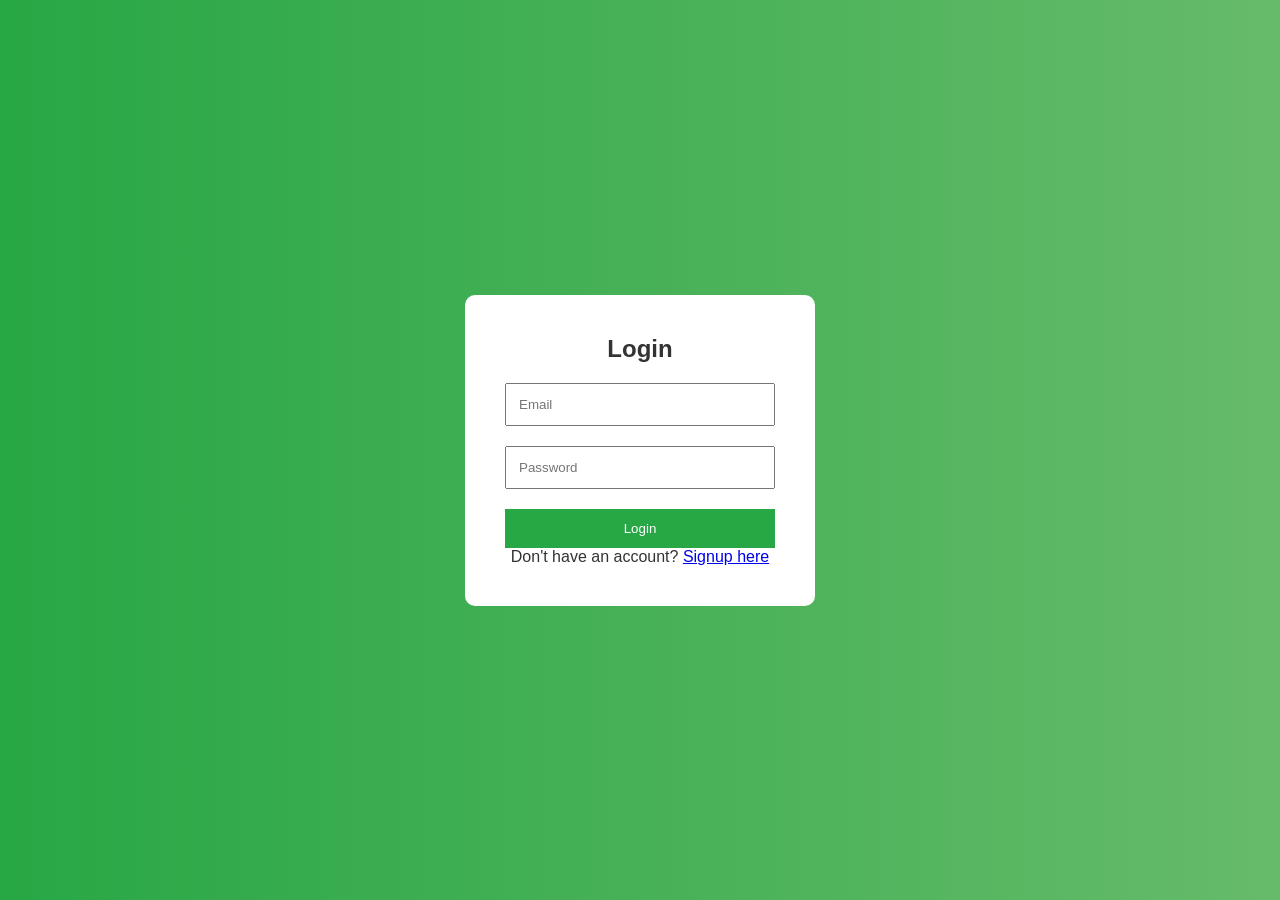
<file: pages/login.html>
<!DOCTYPE html>
<html lang="en">
<head>
  <meta charset="UTF-8">
  <title>Login | NaijaHomes</title>
  <meta name="viewport" content="width=device-width, initial-scale=1.0">
  <link rel="stylesheet" href="/styles/styles.css">
</head>
<body class="auth-body">

  <div class="auth-container">
    <h2>Login</h2>

    <form id="loginForm" class="auth-form">
      <input type="email" id="email" placeholder="Email" required>
      <input type="password" id="password" placeholder="Password" required>

      <button type="submit" class="btn-primary">Login</button>
    </form>

    <p class="auth-link">Don't have an account? <a href="register.html">Signup here</a></p>
  </div>

  <script src="/js/auth.js"></script>
  <script>
    const loginForm = document.getElementById("loginForm");

    loginForm.addEventListener("submit", (e) => {
      e.preventDefault();

      const email = document.getElementById("email").value.trim();
      const password = document.getElementById("password").value.trim();

      if (!email || !password) {
        alert("Please fill all fields");
        return;
      }

      login(email, password);
    });
  </script>
</body>
</html>
</file>
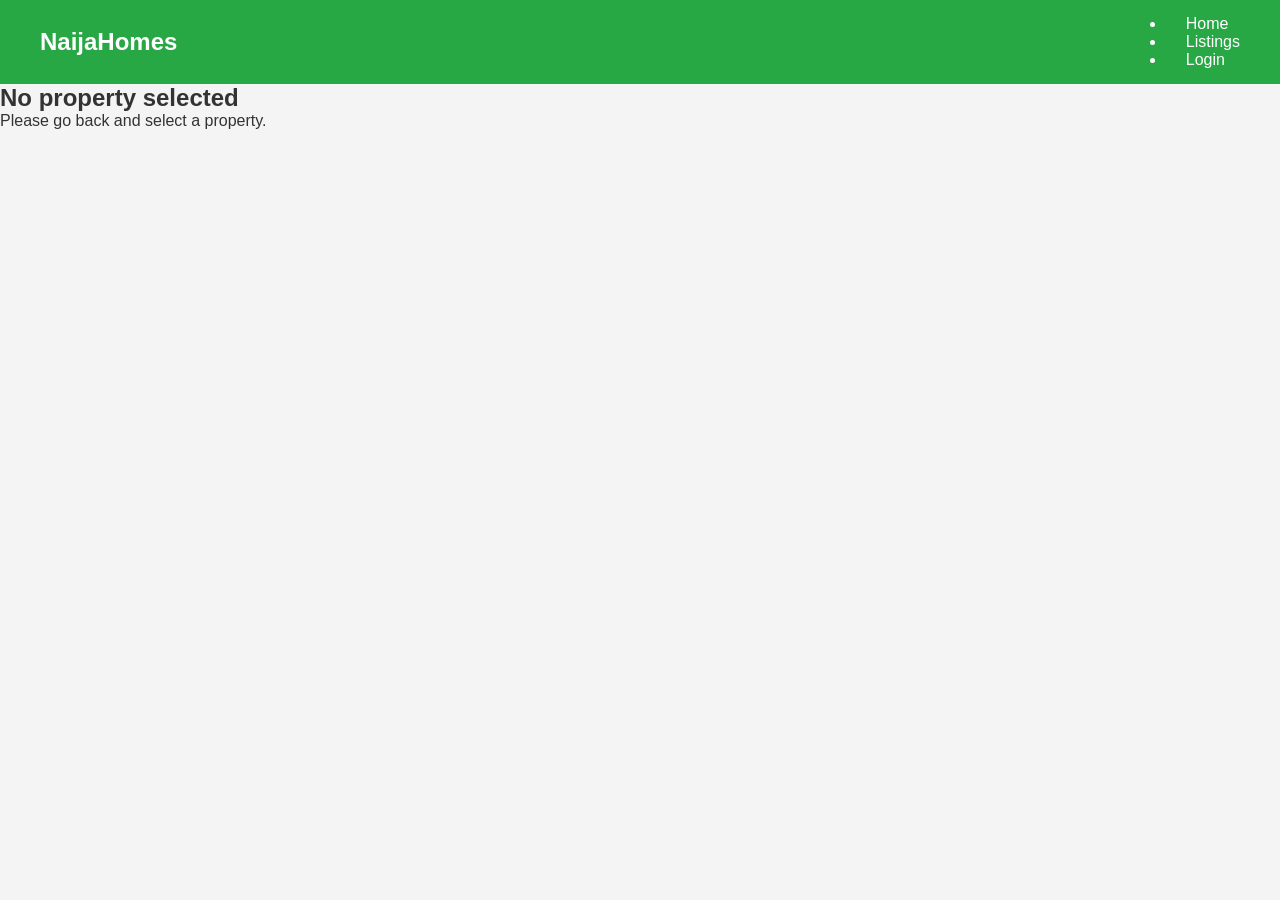
<file: pages/property.html>
<!DOCTYPE html>
<html lang="en">
<head>
  <meta charset="UTF-8">
  <title>Property Details | NaijaHomes</title>
  <link rel="stylesheet" href="/styles/styles.css">
  <meta name="viewport" content="width=device-width, initial-scale=1.0">

  <!-- MAIN CSS -->
  <link rel="stylesheet" href="/styles/styles.css">
</head>
<body>

  <!-- NAVBAR -->
  <nav class="navbar">
    <h2>NaijaHomes</h2>
    <ul>
      <li><a href="../index.html">Home</a></li>
      <li><a href="/pages/listing.html">Listings</a></li>
      <li><a href="/pages/login.html">Login</a></li>
    </ul>
  </nav>

  <!-- PROPERTY DETAILS -->
  <main class="container">
    <section id="propertyDetails">
      <!-- JS WILL INJECT CONTENT HERE -->
    </section>
  </main>

  <!-- SCRIPTS (ORDER MATTERS) -->
  <script src="/js/data.js"></script>
  <script src="https://js.paystack.co/v1/inline.js"></script>
  <script src="/js/property.js"></script>

</body>
</html>
</file>
<file: styles/styles.css>
/* =======================
   NaijaHomes Green & White Theme
   ======================= */

* {
  margin: 0;
  padding: 0;
  box-sizing: border-box;
  font-family: Arial, sans-serif;
}

body {
  background: #f4f4f4;
  color: #333;
}

/* =======================
   NAVBAR
   ======================= */
.navbar {
  background: #28a745; /* primary green */
  color: white;
  padding: 15px 40px;
  display: flex;
  justify-content: space-between;
  align-items: center;
}

.navbar a {
  color: white;
  margin-left: 20px;
  text-decoration: none;
}

/* =======================
   HERO SECTION
   ======================= */
.hero {
  background: linear-gradient(rgba(0,0,0,0.3), rgba(0,0,0,0.3)),
              url('/images/house1.jpg') center/cover no-repeat;
  color: white;
  padding: 100px 20px;
  text-align: center;
}

.search-box {
  margin-top: 20px;
}

.search-box input,
.search-box button {
  padding: 12px;
  margin: 5px;
  width: 200px;
}

.search-box button {
  background: #28a745;
  color: white;
  border: none;
  cursor: pointer;
}

/* =======================
   FEATURED SECTION
   ======================= */
.featured {
  padding: 40px;
}

.featured h2 {
  color: #28a745;
  text-align: center;
  margin-bottom: 20px;
}

.property-grid {
  display: grid;
  grid-template-columns: repeat(auto-fit, minmax(250px, 1fr));
  gap: 20px;
  margin-top: 20px;
}

/* =======================
   PROPERTY CARD
   ======================= */
.property-card {
  background: white;
  border-radius: 8px;
  overflow: hidden;
  box-shadow: 0 2px 10px rgba(0,0,0,0.1);
}

.property-card img {
  width: 100%;
  height: 180px;
  object-fit: cover;
}

.property-card .content {
  padding: 15px;
}

.property-card h3 {
  margin-bottom: 10px;
}

.property-card p {
  color: #666;
}

.property-card a {
  display: inline-block;
  margin-top: 10px;
  color: white; /* make links/buttons white */
  text-decoration: none;
  font-weight: bold;
  background: #28a745;
  padding: 6px 10px;
  border-radius: 4px;
}

/* =======================
   FOOTER
   ======================= */
footer {
  text-align: center;
  padding: 20px;
  background: #28a745;
  color: white;
  margin-top: 40px;
}

/* =======================
   LISTINGS PAGE
   ======================= */
.listings-container {
  display: flex;
  padding: 40px;
  gap: 30px;
}

.filters {
  width: 250px;
  background: white;
  padding: 20px;
  border-radius: 8px;
  height: fit-content;
}

.filters h3 {
  margin-bottom: 15px;
}

.filters input,
.filters button {
  width: 100%;
  padding: 10px;
  margin-bottom: 10px;
}

.filters button {
  background: #28a745;
  color: white;
  border: none;
  cursor: pointer;
}

.listings {
  flex: 1;
}

/* =======================
   PROPERTY DETAILS PAGE
   ======================= */
.property-details {
  max-width: 1000px;
  margin: 40px auto;
  background: white;
  border-radius: 10px;
  overflow: hidden;
  box-shadow: 0 2px 15px rgba(0,0,0,0.1);
}

.property-details img {
  width: 100%;
  height: 400px;
  object-fit: cover;
}

.property-info {
  padding: 30px;
}

.property-info h1 {
  margin-bottom: 10px;
}

.property-info .price {
  font-size: 24px;
  color: #28a745;
  margin: 10px 0;
}

.property-info .location {
  color: #666;
  margin-bottom: 20px;
}

.property-actions {
  margin-top: 30px;
}

.property-actions button {
  padding: 12px 20px;
  margin-right: 10px;
  border: none;
  cursor: pointer;
  border-radius: 5px;
}

.btn-primary {
  background: #28a745;
  color: white;
}

.btn-outline {
  background: transparent;
  border: 2px solid #28a745;
  color: #28a745;
}

/* =======================
   AUTH PAGES
   ======================= */
.auth-body {
  min-height: 100vh;
  background: linear-gradient(to right, #28a745, #66bb6a);
  display: flex;
  align-items: center;
  justify-content: center;
}

.auth-container {
  background: white;
  padding: 40px;
  width: 350px;
  border-radius: 10px;
  text-align: center;
}

.auth-container h2 {
  margin-bottom: 10px;
}

.auth-form input {
  width: 100%;
  padding: 12px;
  margin: 10px 0;
}

.auth-form button {
  width: 100%;
  padding: 12px;
  background: #28a745;
  color: white;
  border: none;
  cursor: pointer;
  margin-top: 10px;
}

/* =======================
   DASHBOARD
   ======================= */
.dashboard {
  display: flex;
  min-height: 100vh;
}

.sidebar {
  width: 220px;
  background: #28a745;
  color: white;
  padding: 30px 20px;
}

.sidebar h2 {
  margin-bottom: 30px;
}

.sidebar a {
  display: block;
  color: white;
  text-decoration: none;
  margin-bottom: 15px;
}

.dashboard-content {
  flex: 1;
  padding: 30px;
  background: #f4f4f4;
}

.stats {
  display: grid;
  grid-template-columns: repeat(auto-fit, minmax(200px, 1fr));
  gap: 20px;
  margin: 30px 0;
}

.stat-card {
  background: white;
  padding: 20px;
  border-radius: 10px;
  text-align: center;
  box-shadow: 0 2px 10px rgba(0,0,0,0.1);
}

.stat-card p {
  font-size: 24px;
  color: #28a745;
  margin-top: 10px;
}

/* =======================
   ADMIN TABLE
   ======================= */
.admin-table {
  width: 100%;
  border-collapse: collapse;
  margin-top: 20px;
  background: white;
}

.admin-table th,
.admin-table td {
  padding: 12px;
  border-bottom: 1px solid #ddd;
  text-align: left;
}

.admin-table th {
  background: #f0f0f0;
}

.admin-table button {
  padding: 6px 10px;
  border: none;
  cursor: pointer;
  margin-right: 5px;
}

.admin-table .danger {
  background: #dc3545;
  color: white;
}

/* =======================
   STATUS BADGES
   ======================= */
.badge {
  padding: 5px 10px;
  border-radius: 20px;
  font-size: 12px;
  color: white;
}

.badge.available {
  background: #28a745;
}

.badge.sold {
  background: #6c757d;
}

.badge.rented {
  background: #ffc107;
  color: #333;
}

/* =======================
   RESPONSIVE
   ======================= */
@media (max-width: 768px) {
  .navbar {
    flex-direction: column;
    text-align: center;
  }

  .navbar nav {
    margin-top: 10px;
  }

  .listings-container {
    flex-direction: column;
  }

  .filters {
    width: 100%;
  }

  .property-details img {
    height: 250px;
  }

  .property-info {
    padding: 20px;
  }

  .dashboard {
    flex-direction: column;
  }

  .sidebar {
    width: 100%;
    display: flex;
    justify-content: space-around;
  }

  .sidebar a {
    margin: 0;
  }
}

@media (max-width: 480px) {
  .auth-container {
    width: 90%;
    padding: 25px;
  }
}

/* Make tables scrollable on mobile */
.table-responsive {
  width: 100%;
  overflow-x: auto;
}

/* Adjust dashboard layout for smaller screens */
@media (max-width: 992px) {
  .dashboard {
    flex-direction: column;
  }

  .sidebar {
    width: 100%;
    display: flex;
    flex-wrap: wrap;
    justify-content: space-around;
    padding: 15px;
  }

  .sidebar a {
    margin: 5px;
    flex: 1 1 45%;
    text-align: center;
  }

  .dashboard-content {
    padding: 15px;
  }

  .stats {
    grid-template-columns: repeat(auto-fit, minmax(150px, 1fr));
    gap: 15px;
  }

  .stat-card p {
    font-size: 20px;
  }

  .admin-table th,
  .admin-table td {
    font-size: 14px;
    padding: 8px;
  }
}
</file>
